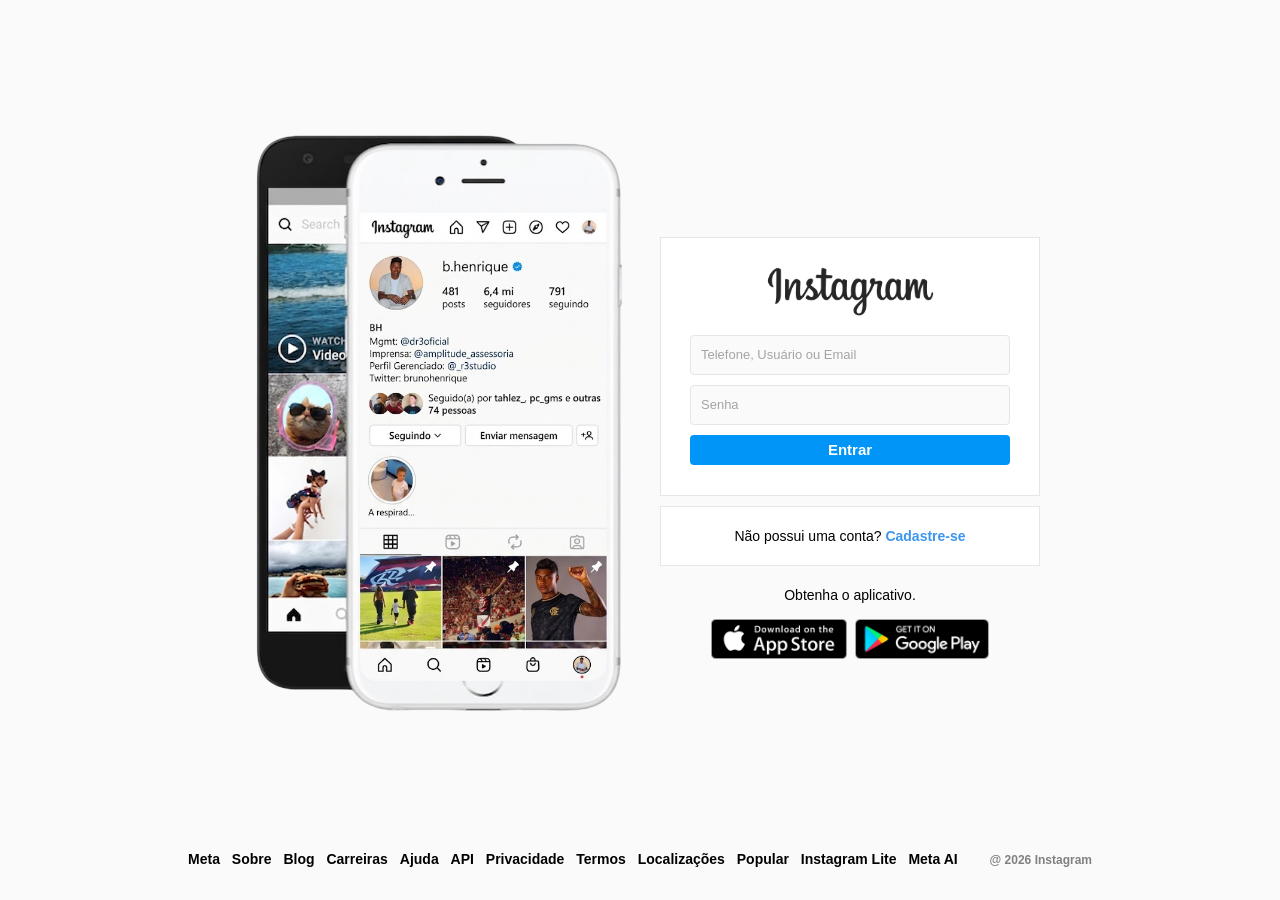
<file: index.html>
<!DOCTYPE html>
<html lang="en">
<head>
    <meta charset="UTF-8">
    <meta name="viewport" content="width=device-width, initial-scale=1.0">
    <title>Instagram</title>
    <link rel="stylesheet" href="style.css">
</head>
<body>
    <div id="wrapper">
        
        <div id="container">
            
            <div class="column left">
                <div class="main"></div>
            </div>
            
            <div class="column right">
                
                <div class="login-painel">
                    <div class="logo">
                        <img src="./images/Instagram_logo.svg.jpeg" alt="logo do instagram" class="logo-img">
                    </div>
                    <form action="login">
                        <input type="text" placeholder="Telefone, Usuário ou Email" name="username">
                        <input type="password" placeholder="Senha" name="password">

                        <input type="submit" value="Entrar">
                    </form>
                </div>
                
                <div class="infobox">
                    <p>Não possui uma conta? <a href="#">Cadastre-se</a></p>
                </div>

                <div class="get-app">
                    Obtenha o aplicativo.
                    <div class="app-buttons">
                        <a href="https://apps.apple.com/br/app/instagram/id389801252" target="_blank">
                            <img src="./images/appstore.png" alt="Baixe na AppStore">
                        </a>
                        <a href="https://play.google.com/store/apps/details?id=com.instagram.android&pcampaignid=web_share" target="_blank">
                            <img src="./images/googleplay.png" alt="Baixe na GooglePlay">
                        </a>
                    </div>
                </div>

            </div>
        
        </div>

        <footer>
            <div class="footer-inner"> 
                <a href="#">Meta</a>
                <a href="#">Sobre</a>
                <a href="#">Blog</a>
                <a href="#">Carreiras</a>
                <a href="#">Ajuda</a>
                <a href="#">API</a>
                <a href="#">Privacidade</a>
                <a href="#">Termos</a>
                <a href="#">Localizações</a>
                <a href="#">Popular</a>
                <a href="#">Instagram Lite</a>
                <a href="#">Meta AI</a>
                <div class="text-small">@ 2026 Instagram</div>
            </div>
        </footer>
    
    </div>
</body>
</html>
</file>
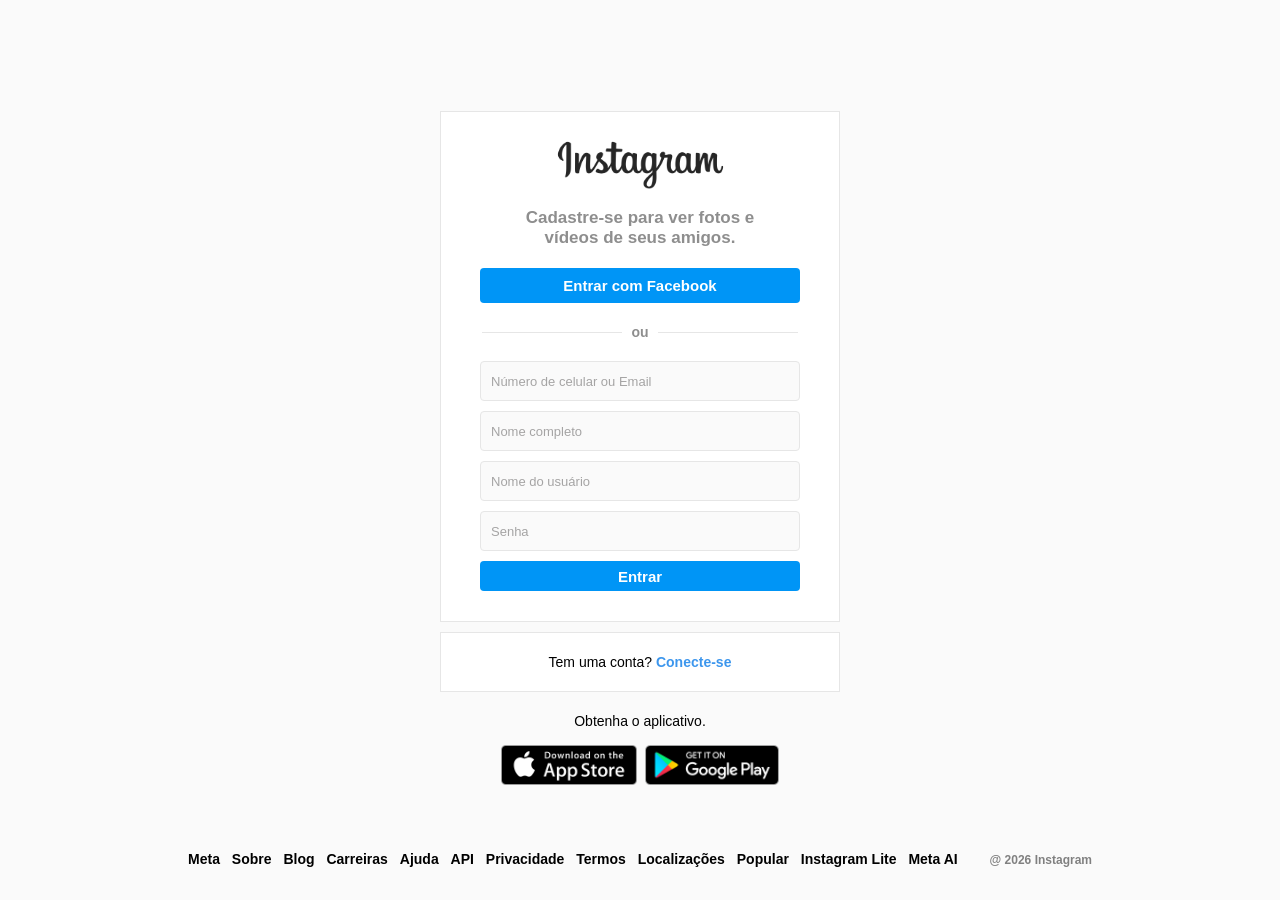
<file: signup.html>
<!DOCTYPE html>
<html lang="en">
<head>
    <meta charset="UTF-8">
    <meta name="viewport" content="width=device-width, initial-scale=1.0">
    <title>Faça seu cadastro</title>
    <link rel="stylesheet" href="style.css">
</head>
<body>
    <div id="wrapper">
        
        <div id="container-signup">
            
            <div class="column">
                
                <div class="login-painel">
                    <div class="logo">
                        <img src="./images/Instagram_logo.svg.jpeg" alt="logo do instagram" class="logo-img">
                    </div>

                    <div class="mensagem">
                        <span>Cadastre-se para ver fotos e vídeos de seus amigos.</span>
                    </div>

                    <button class="cta-button">
                        Entrar com Facebook
                    </button>

                    <div class="divisor-container">
                        <div class="line"></div>
                        <div class="divisor-tag">ou</div>
                        <div class="line"></div>
                    </div>

                    <form action="login">
                        <input type="text" placeholder="Número de celular ou Email" name="email">
                        <input type="text" placeholder="Nome completo" name="name">
                        <input type="text" placeholder="Nome do usuário" name="username">
                        <input type="password" placeholder="Senha" name="password">

                        <input type="submit" value="Entrar">
                    </form>
                </div>
                
                <div class="infobox">
                    <p>Tem uma conta? <a href="index.html">Conecte-se</a></p>
                </div>

                <div class="get-app">
                    Obtenha o aplicativo.
                    <div class="app-buttons">
                        <a href="https://apps.apple.com/br/app/instagram/id389801252" target="_blank">
                            <img src="./images/appstore.png" alt="Baixe na AppStore">
                        </a>
                        <a href="https://play.google.com/store/apps/details?id=com.instagram.android&pcampaignid=web_share" target="_blank">
                            <img src="./images/googleplay.png" alt="Baixe na GooglePlay">
                        </a>
                    </div>
                </div>

            </div>
        
        </div>

        <footer>
            <div class="footer-inner"> 
                <a href="#">Meta</a>
                <a href="#">Sobre</a>
                <a href="#">Blog</a>
                <a href="#">Carreiras</a>
                <a href="#">Ajuda</a>
                <a href="#">API</a>
                <a href="#">Privacidade</a>
                <a href="#">Termos</a>
                <a href="#">Localizações</a>
                <a href="#">Popular</a>
                <a href="#">Instagram Lite</a>
                <a href="#">Meta AI</a>
                <div class="text-small">@ 2026 Instagram</div>
            </div>
        </footer>
    
    </div>
</body>
</html>
</file>
<file: style.css>
* {
    box-sizing: border-box;
    margin: 0;
    padding: 0;
    outline: 0;
}

a {
    text-decoration: none;
    color: #3c96ed;
}

body {
    --background: #FAFAFA;
    --white: #FFFFFF;
    --black: #000000;
    --button-primario: #0095f6;
    --border-primario: #e6e6e6;


    background-color: var(--background);
    height: 100%;
    width: 100%;
    font-family: Arial, Helvetica, sans-serif;
    font-size: 14px;
    line-height: 18px;
}

#wrapper {
    height: 100vh;
}

#container {
    margin: auto;
    min-height: 100%;
    width: 800px;
    display: flex;
    align-items: center;
}

.column {
    flex-grow: 1;
    width: 50%;
}

.left {
    background-image: url("./images/main-foto.png");
    background-size: 450px;
    background-repeat: no-repeat;
    background-position: center;
    height: 600px;
    margin-bottom: 50px;
}

.right {
    padding-left: 20px;
}

.login-painel {
    background-color: var(--white);
    border: 1px solid  var(--border-primario);
    text-align: center;
    padding: 20px 0;
}

.logo-img {
    width: 175px;
}

form {
    display: flex;
    flex-direction: column;
    justify-content: center;
    align-items: center;
}

input[type="password"], input[type="text"] {
    background-color: rgba(250, 250, 250, 1);
    border: 1px solid var(--border-primario);
    height: 40px;
    border-radius: 4px;
    margin-top: 10px;
    padding: 10px;
    font-size: 13px;
    width: 320px;
    color: var(--black);
}

input[type="password"]::placeholder, input[type="text"]::placeholder {
    color: rgb(165, 164, 164);
}

input[type="password"]:focus, input[type="text"]:focus {
    outline: 0;
    border: 1px solid #a1a1a1;
}

input[type="submit"] {
    width: 320px;
    margin-top: 10px;
    height: 30px;
    border: 0;
    background-color: var(--button-primario);
    border-radius: 4px;
    color: var(--white);
    font-weight: bold;
    font-size: 15px;
    margin-bottom: 10px;
    cursor: pointer;
}

.infobox {
    background-color: var(--white);
    height: 60px;
    border: 1px solid var(--border-primario);
    margin: 10px auto 0;
    display: flex;
    justify-content: center;
    align-items: center;
}

.infobox p a {
    font-weight: bold;
    user-select: none;
}

.get-app {
    margin-top: 20px;
    text-align: center;
}
 
.app-buttons {
    margin-top: 15px;
}

.app-buttons img {
    height: 40px;
    padding: 0 2px;
}

footer {
    text-align: center;
    height: 50px;
    margin-top: -50px;
}

footer a {
    color: var(--black);
    font-weight: bold;
    margin-right: 8px;
}

.text-small {
    font-size: 12px;
    font-weight: bold;
    color: grey;
    padding-left: 20px;
    display: inline-block;
}

#container-signup {
    margin: auto;
    min-height: 100%;
    max-width: 400px;
    display: flex;
    align-items: center;
}

.mensagem {
    margin: 10px 70px;
}

.mensagem span {
    text-align: center;
    font-size: 17px;
    font-weight: bold;
    line-height: 20px;
    color: #8e8e8e;
}

.cta-button {
    width: 320px;
    margin: 10px 0;
    height: 35px;
    background-color: var(--button-primario);
    color: var(--white);
    border: 0;
    border-radius: 4px;
    font-size: 15px;
    cursor: pointer;
    font-weight: bold;
}

.divisor-container {
    display: flex;
    justify-content: center;
    align-items: center;
    margin: 10px 0; 
}

.line {
    height: 1px;
    background-color: var(--border-primario);
    width: 35%;
}

.divisor-tag {
    font-weight: bold;
    margin: 0 2.5%;
    color: #8e8e8e;
    user-select: none;
}

@media (max-width: 850px) {
    .left {
        display: none;
    }

    #container {
        width: 70%;
    }

    .right {
        padding-left: 0;
    }
}

@media (max-width: 560px) {
    #container {
        width: 90%;
    }

    #container-signup {
        width: 90%;
    }

    input[type="password"], input[type="text"], input[type="submitwif"] {
        width: 80%;
    }

    .cta-button {
        width: 80%;
    }

    .mensagem {
        margin: 10px 25px;
    }
}
</file>
